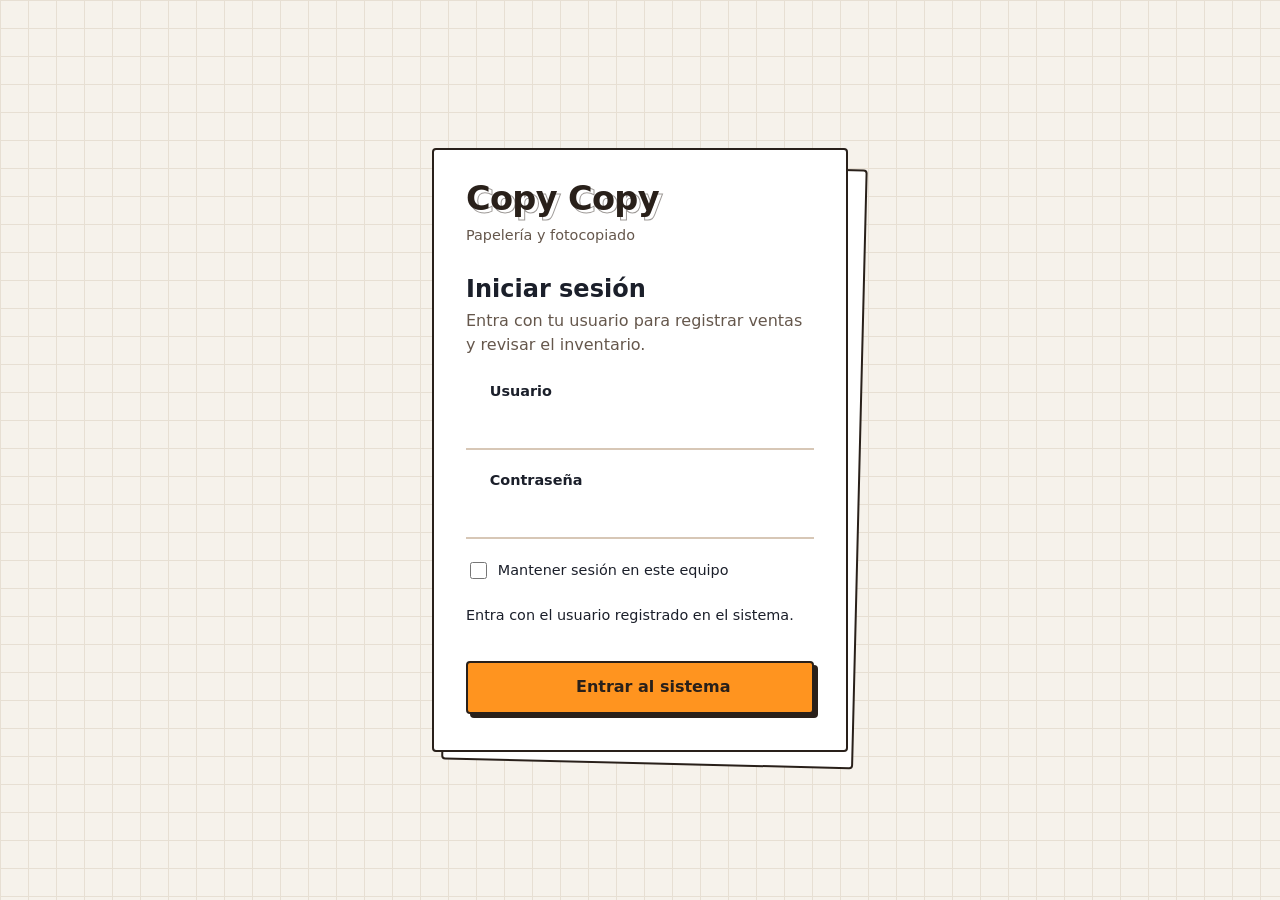
<file: index.html>
<!doctype html>
<html lang="es">
  <head>
    <meta charset="UTF-8" />
    <meta name="viewport" content="width=device-width, initial-scale=1" />
    <meta http-equiv="refresh" content="0; url=login.html" />
    <title>Copy Copy</title>
    <link rel="stylesheet" href="css/tema.css" />
  </head>
  <body>
    <p><a href="login.html">Entrar a Copy Copy</a></p>
  </body>
</html>
</file>
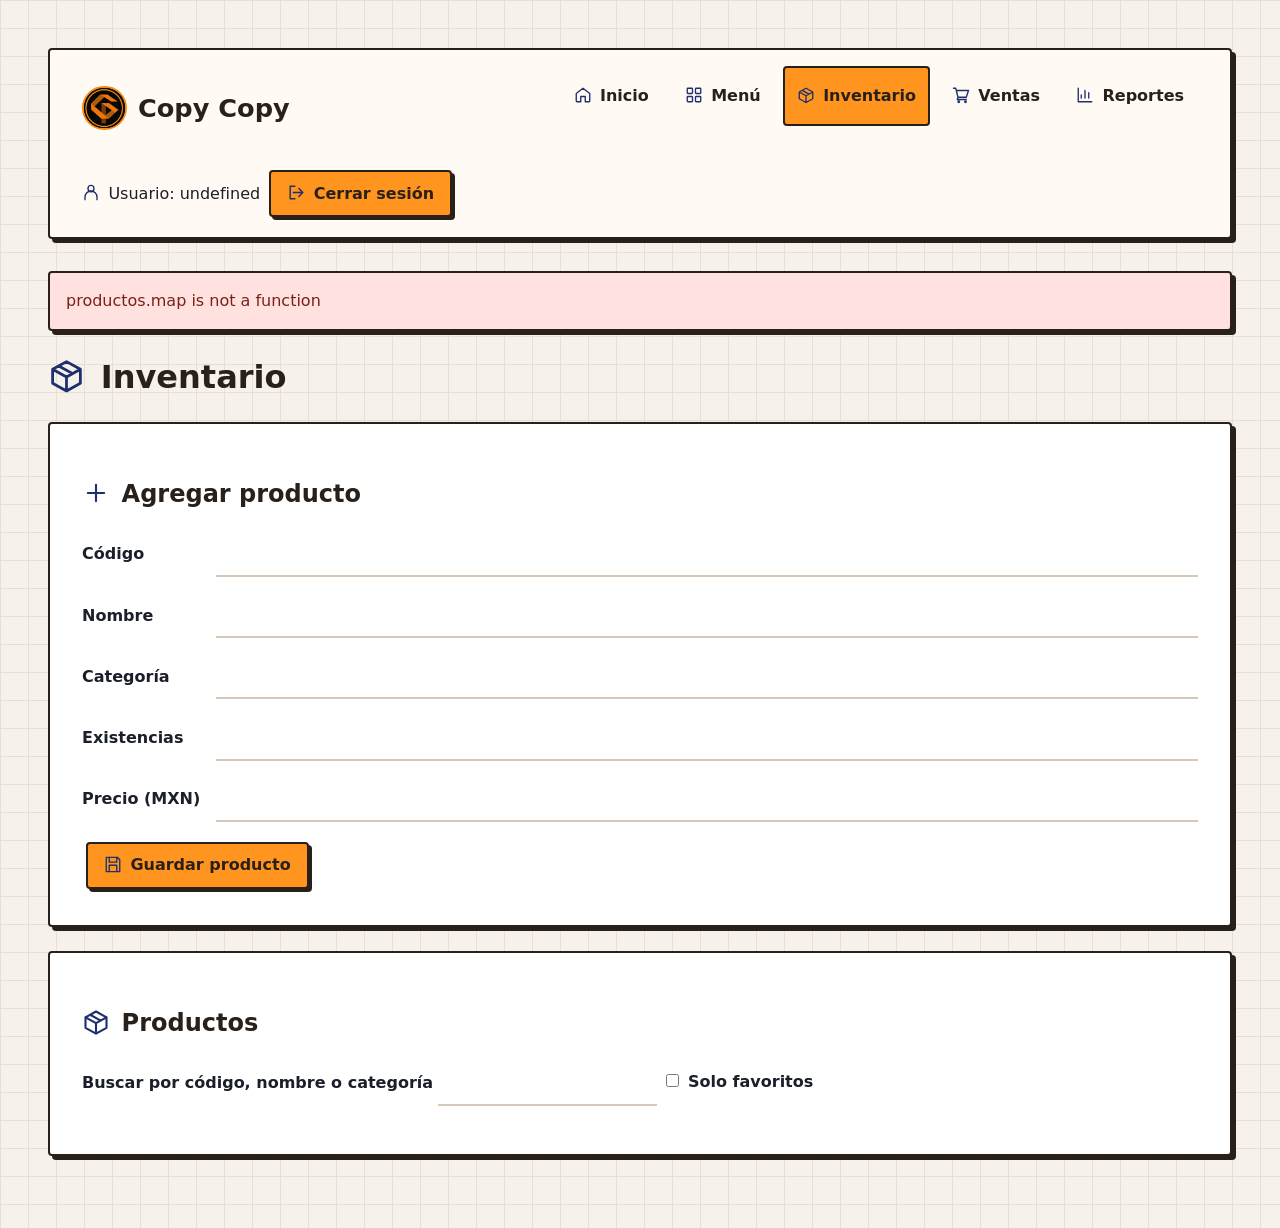
<file: inventario.html>
<!doctype html>
<html lang="es">
  <head>
    <meta charset="UTF-8" />
    <meta name="viewport" content="width=device-width, initial-scale=1" />
    <title>Inventario | Copy Copy</title>
    <link rel="stylesheet" href="css/logincss.css" />
    <link rel="stylesheet" href="css/sistema.css" />
    <link rel="stylesheet" href="css/navegacion.css" />
    <link rel="stylesheet" href="css/animaciones.css" />
    <link rel="stylesheet" href="css/iconos.css" />
    <link rel="stylesheet" href="css/tema.css" />

    <!-- Los scripts esperan a que termine de cargar el HTML. -->
    <script src="js/components/navigation.js" defer></script>
    <script src="js/api.js" defer></script>
    <script src="js/auth.js" defer></script>
    <script src="js/datos.js" defer></script>
    <script src="js/pages/inventario.js" defer></script>
    <script src="js/sistema.js" defer></script>
    <script src="js/estilos.js" defer></script>
    <script src="js/iconos.js" defer></script>
  </head>
  <body class="pagina-sistema" data-page="inventario" hidden>
    <a class="saltar-contenido" href="#contenido">Saltar al contenido</a>
    <div data-navigation></div>
    <p id="mensaje" role="status" aria-live="polite" hidden></p>
    <main id="contenido" tabindex="-1">
      <h1>Inventario</h1>
      <section aria-labelledby="form-title">
        <h2 id="form-title">Agregar producto</h2>
        <form id="product-form">
          <label for="codigo">Código</label>
          <input name="codigo" id="codigo" required maxlength="40" />
          <label for="nombre">Nombre</label>
          <input name="nombre" id="nombre" required maxlength="150" />
          <label for="categoria">Categoría</label>
          <input name="categoria" id="categoria" required maxlength="80" />
          <label for="unidades">Existencias</label>
          <input
            name="unidades"
            id="unidades"
            type="number"
            min="0"
            max="1000000"
            step="1"
            required
          />
          <label for="precio">Precio (MXN)</label>
          <input
            name="precio"
            id="precio"
            type="number"
            min="0.01"
            max="1000000"
            step="0.01"
            required
          />
          <button type="submit">Guardar producto</button>
          <button type="button" id="cancelar-edicion" hidden>
            Cancelar edición
          </button>
        </form>
      </section>
      <section aria-labelledby="seccion-2">
        <h2 id="seccion-2">Productos</h2>
        <label for="search-input">Buscar por código, nombre o categoría</label>
        <input name="search-input" id="search-input" type="search" />
        <label>
          <input name="solo-favoritos" id="solo-favoritos" type="checkbox" />
          Solo favoritos</label
        >
        <div id="productos"></div>
      </section>
    </main>
  </body>
</html>
</file>
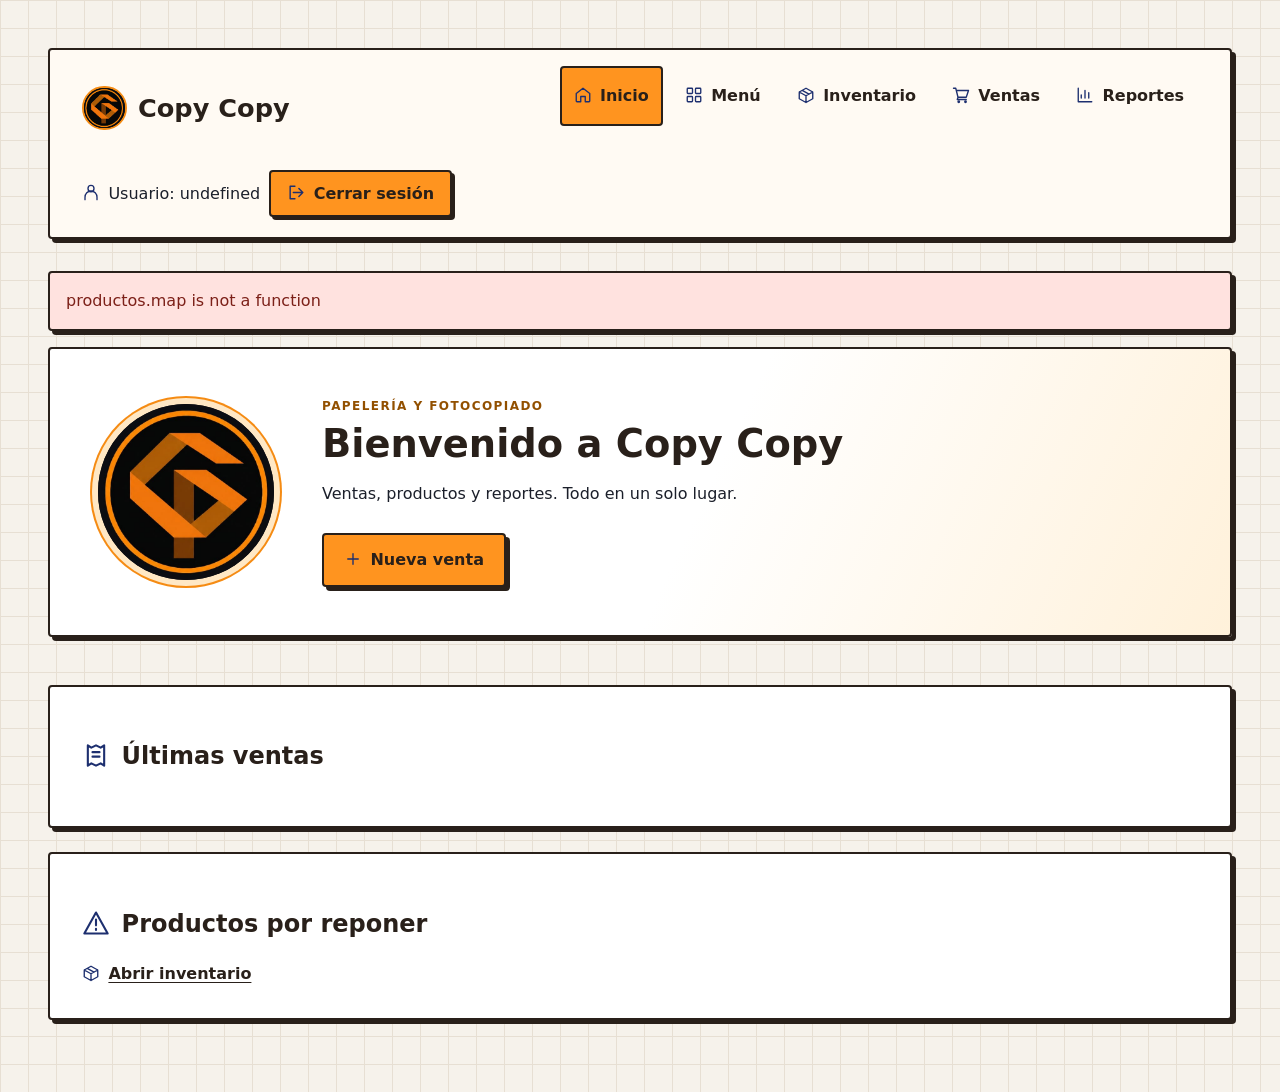
<file: login.html>
<!doctype html>
<html lang="es">
  <head>
    <meta charset="UTF-8" />
    <meta name="viewport" content="width=device-width, initial-scale=1" />
    <title>Iniciar sesión | Papelería Copy Copy</title>
    <link rel="stylesheet" href="css/logincss.css" />
    <link rel="stylesheet" href="css/animaciones.css" />
    <link rel="stylesheet" href="css/iconos.css" />
    <link rel="stylesheet" href="css/tema.css" />

    <!-- Los scripts esperan a que termine de cargar el HTML. -->
    <script src="js/api.js" defer></script>
    <script src="js/auth.js" defer></script>
    <script src="js/estilos.js" defer></script>
    <script src="js/iconos.js" defer></script>
  </head>
  <body data-page="login">
    <a class="saltar-contenido" href="#contenido">Saltar al contenido</a>
    <main id="contenido" class="escena" tabindex="-1">
      <section class="hoja" aria-labelledby="titulo">
        <header class="hoja__cabecera">
          <p class="marca" aria-label="Papelería Copy Copy">
            <span class="marca__nombre">Copy Copy</span>
            <span class="marca__copia" aria-hidden="true">Copy Copy</span>
          </p>
          <p class="marca__detalle">Papelería y fotocopiado</p>
        </header>

        <h1 id="titulo" class="hoja__titulo">Iniciar sesión</h1>
        <p id="login-ayuda" class="hoja__ayuda">
          Entra con tu usuario para registrar ventas y revisar el inventario.
        </p>

        <form id="login-form" class="formulario" aria-describedby="login-ayuda">
          <div class="campo">
            <label for="usuario">Usuario</label>
            <input
              type="text"
              id="usuario"
              name="usuario"
              autocomplete="username"
              required
            />
          </div>

          <div class="campo">
            <label for="clave">Contraseña</label>
            <input
              type="password"
              id="clave"
              name="clave"
              autocomplete="current-password"
              required
            />
          </div>

          <div class="formulario__extra">
            <label class="recordar">
              <input type="checkbox" name="recordar" />
              <span>Mantener sesión en este equipo</span>
            </label>
            <p>Entra con el usuario registrado en el sistema.</p>
          </div>

          <button type="submit" class="boton">Entrar al sistema</button>
          <p id="login-error" role="alert" hidden></p>
        </form>
      </section>
    </main>
  </body>
</html>
</file>
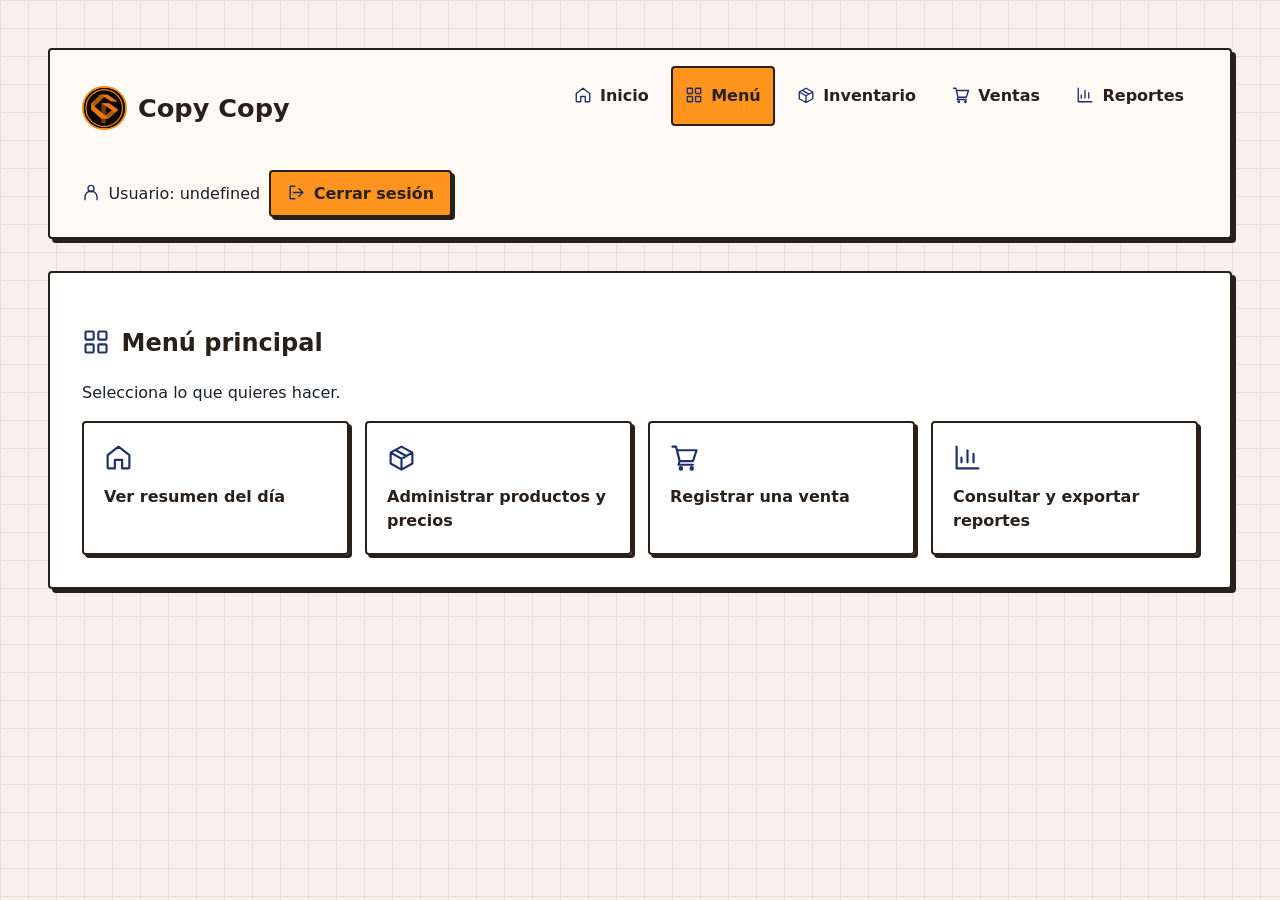
<file: menu.html>
<!doctype html>
<html lang="es">
  <head>
    <meta charset="UTF-8" />
    <meta name="viewport" content="width=device-width, initial-scale=1" />
    <title>Menú | Copy Copy</title>
    <link rel="stylesheet" href="css/logincss.css" />
    <link rel="stylesheet" href="css/sistema.css" />
    <link rel="stylesheet" href="css/navegacion.css" />
    <link rel="stylesheet" href="css/animaciones.css" />
    <link rel="stylesheet" href="css/iconos.css" />
    <link rel="stylesheet" href="css/tema.css" />

    <!-- Los scripts esperan a que termine de cargar el HTML. -->
    <script src="js/components/navigation.js" defer></script>
    <script src="js/api.js" defer></script>
    <script src="js/auth.js" defer></script>
    <script src="js/estilos.js" defer></script>
    <script src="js/iconos.js" defer></script>
  </head>
  <body class="pagina-sistema" data-page="menu" hidden>
    <a class="saltar-contenido" href="#contenido">Saltar al contenido</a>
    <div data-navigation></div>
    <p id="mensaje" role="status" aria-live="polite" hidden></p>
    <main id="contenido" tabindex="-1">
      <section>
        <h1>Menú principal</h1>
        <p>Selecciona lo que quieres hacer.</p>
        <div class="accesos-menu">
          <a href="panel.html"
            ><img
              class="icono"
              src="assets/icons/home.svg"
              alt=""
              aria-hidden="true"
              width="20"
              height="20"
            />Ver resumen del día</a
          ><a href="inventario.html"
            ><img
              class="icono"
              src="assets/icons/box.svg"
              alt=""
              aria-hidden="true"
              width="20"
              height="20"
            />Administrar productos y precios</a
          ><a href="ventas.html"
            ><img
              class="icono"
              src="assets/icons/cart.svg"
              alt=""
              aria-hidden="true"
              width="20"
              height="20"
            />Registrar una venta</a
          ><a href="reportes.html"
            ><img
              class="icono"
              src="assets/icons/chart.svg"
              alt=""
              aria-hidden="true"
              width="20"
              height="20"
            />Consultar y exportar reportes</a
          >
        </div>
      </section>
    </main>
  </body>
</html>
</file>
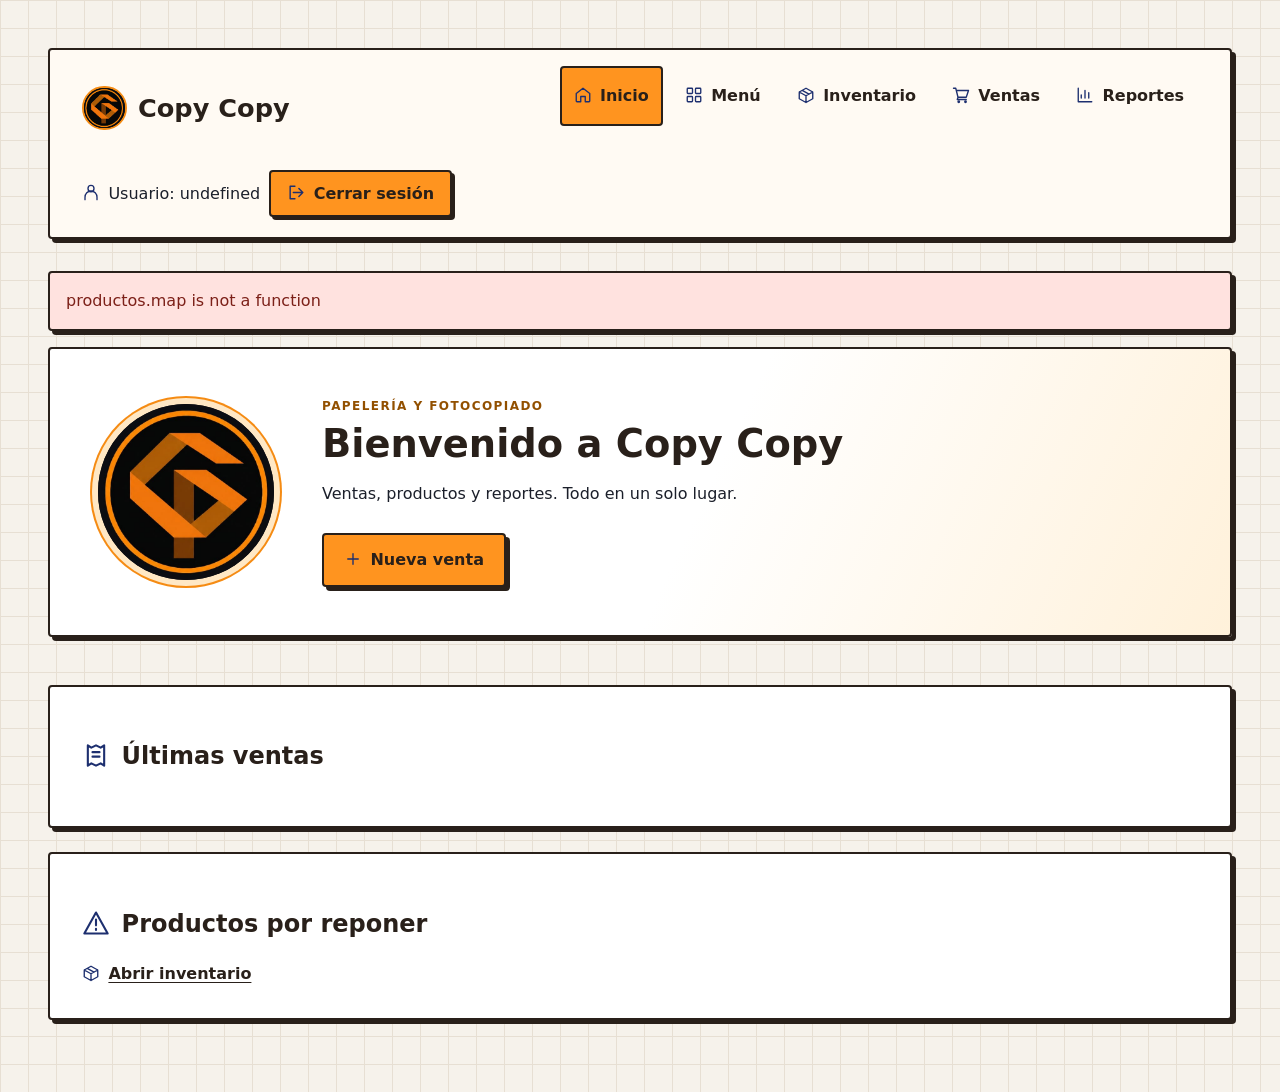
<file: panel.html>
<!doctype html>
<html lang="es">
  <head>
    <meta charset="UTF-8" />
    <meta name="viewport" content="width=device-width, initial-scale=1" />
    <title>Inicio | Copy Copy</title>
    <link rel="stylesheet" href="css/logincss.css" />
    <link rel="stylesheet" href="css/sistema.css" />
    <link rel="stylesheet" href="css/navegacion.css" />
    <link rel="stylesheet" href="css/animaciones.css" />
    <link rel="stylesheet" href="css/iconos.css" />
    <link rel="stylesheet" href="css/tema.css" />

    <!-- Los scripts esperan a que termine de cargar el HTML. -->
    <script src="js/components/navigation.js" defer></script>
    <script src="js/api.js" defer></script>
    <script src="js/auth.js" defer></script>
    <script src="js/datos.js" defer></script>
    <script src="js/pages/panel.js?v=20261111-1" defer></script>
    <script src="js/sistema.js" defer></script>
    <script src="js/estilos.js" defer></script>
    <script src="js/iconos.js" defer></script>
  </head>
  <body class="pagina-sistema" data-page="panel" hidden>
    <a class="saltar-contenido" href="#contenido">Saltar al contenido</a>
    <div data-navigation></div>
    <p id="mensaje" role="status" aria-live="polite" hidden></p>
    <main id="contenido" tabindex="-1">
      <section class="inicio-marca" aria-labelledby="inicio-titulo">
        <div class="logo-icono logo-icono--principal">
          <img
            src="assets/copy.jpeg"
            width="1254"
            height="1254"
            alt="Logo de Copy Copy: emblema geométrico naranja"
          />
        </div>
        <div class="inicio-marca__texto">
          <p class="inicio-marca__etiqueta">PAPELERÍA Y FOTOCOPIADO</p>
          <h1 id="inicio-titulo">Bienvenido a Copy Copy</h1>
          <p><time id="inicio-fecha-hora"></time></p>
          <p>Ventas, productos y reportes. Todo en un solo lugar.</p>
          <a class="boton" href="ventas.html" data-icon="plus"
            ><img
              class="icono"
              src="assets/icons/cart.svg"
              alt=""
              aria-hidden="true"
              width="20"
              height="20"
            />Nueva venta</a
          >
        </div>
      </section>
      <div id="resumen" class="resumen"></div>
      <section aria-labelledby="seccion-1">
        <h2 id="seccion-1">Últimas ventas</h2>
        <div id="ultimas"></div>
      </section>
      <section aria-labelledby="seccion-2">
        <h2 id="seccion-2">Productos por reponer</h2>
        <div id="stock-bajo"></div>
        <a href="inventario.html"
          ><img
            class="icono"
            src="assets/icons/box.svg"
            alt=""
            aria-hidden="true"
            width="20"
            height="20"
          />Abrir inventario</a
        >
      </section>
    </main>
  </body>
</html>
</file>
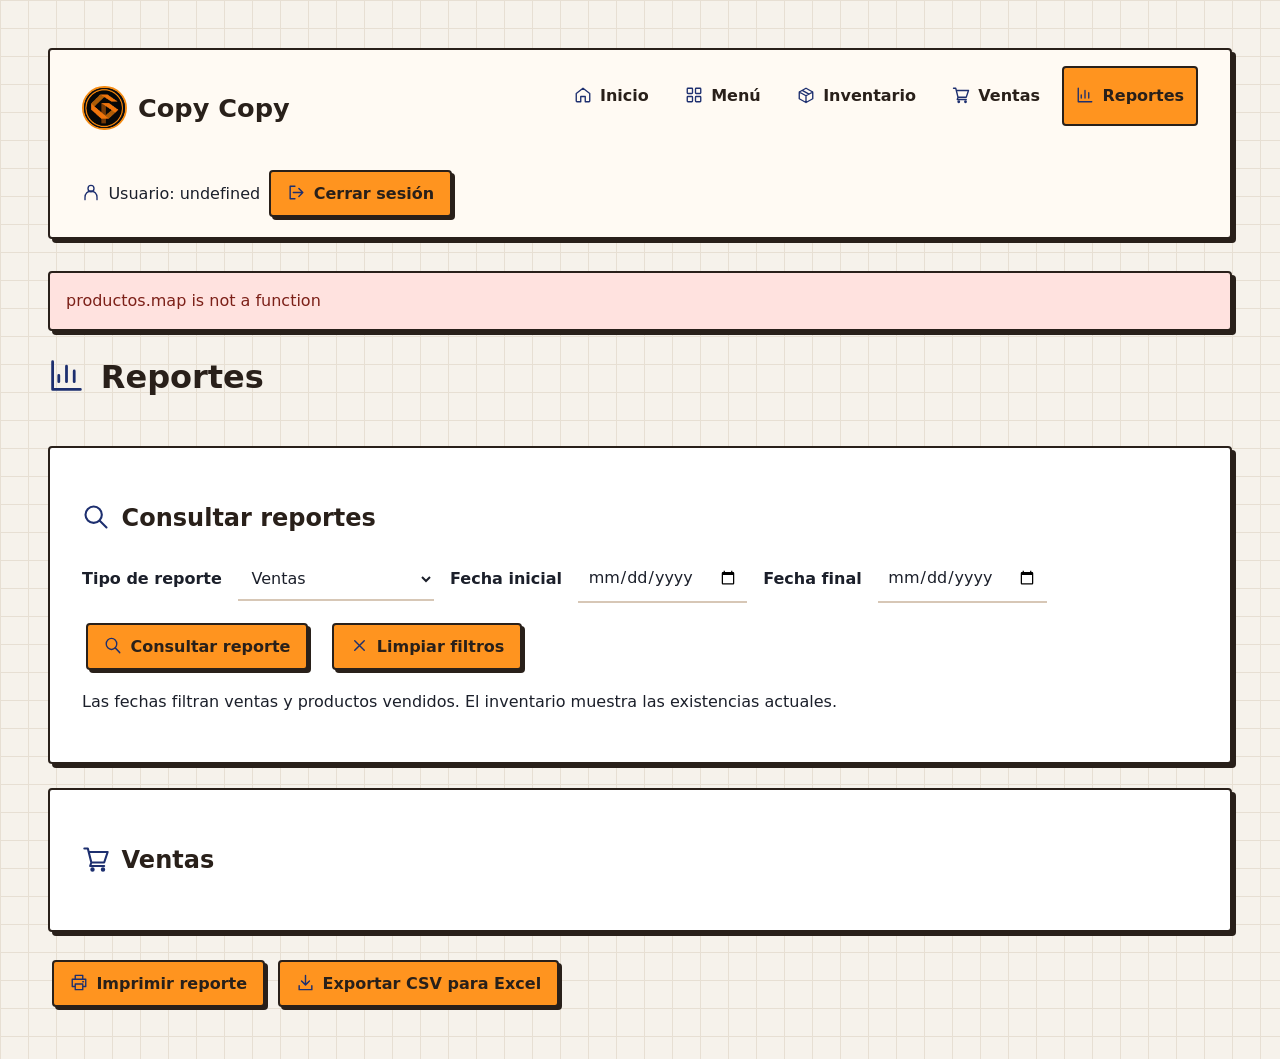
<file: reportes.html>
<!doctype html>
<html lang="es">
  <head>
    <meta charset="UTF-8" />
    <meta name="viewport" content="width=device-width, initial-scale=1" />
    <title>Reportes | Copy Copy</title>
    <link rel="stylesheet" href="css/logincss.css" />
    <link rel="stylesheet" href="css/sistema.css" />
    <link rel="stylesheet" href="css/navegacion.css" />
    <link rel="stylesheet" href="css/animaciones.css" />
    <link rel="stylesheet" href="css/iconos.css" />
    <link rel="stylesheet" href="css/tema.css" />

    <!-- Los scripts esperan a que termine de cargar el HTML. -->
    <script src="js/components/navigation.js" defer></script>
    <script src="js/api.js" defer></script>
    <script src="js/auth.js" defer></script>
    <script src="js/datos.js" defer></script>
    <script src="js/pages/reportes.js" defer></script>
    <script src="js/sistema.js" defer></script>
    <script src="js/estilos.js" defer></script>
    <script src="js/iconos.js" defer></script>
  </head>
  <body class="pagina-sistema" data-page="reportes" hidden>
    <a class="saltar-contenido" href="#contenido">Saltar al contenido</a>
    <div data-navigation></div>
    <p id="mensaje" role="status" aria-live="polite" hidden></p>
    <main id="contenido" tabindex="-1">
      <h1>Reportes</h1>
      <div id="resumen" class="resumen"></div>
      <section class="no-imprimir" aria-labelledby="seccion-1">
        <h2 id="seccion-1">Consultar reportes</h2>
        <form id="report-form" class="filtros">
          <label for="tipo">Tipo de reporte</label>
          <select name="tipo" id="tipo">
            <option value="ventas">Ventas</option>
            <option value="inventario">Inventario actual</option>
            <option value="productos">Productos vendidos</option>
          </select>
          <label for="fechaInicio">Fecha inicial</label>
          <input name="fechaInicio" id="fechaInicio" type="date" />
          <label for="fechaFin">Fecha final</label>
          <input name="fechaFin" id="fechaFin" type="date" />
          <button type="submit">Consultar reporte</button>
          <button type="reset">Limpiar filtros</button>
        </form>
        <p>
          Las fechas filtran ventas y productos vendidos. El inventario muestra
          las existencias actuales.
        </p>
      </section>
      <section id="reporte" aria-labelledby="reporte-titulo">
        <h2 id="reporte-titulo">Ventas</h2>
        <p id="reporte-periodo"></p>
        <div id="resultados"></div>
      </section>
      <div class="no-imprimir">
        <button type="button" id="imprimir">Imprimir reporte</button>
        <button type="button" id="exportar">Exportar CSV para Excel</button>
      </div>
    </main>
  </body>
</html>
</file>
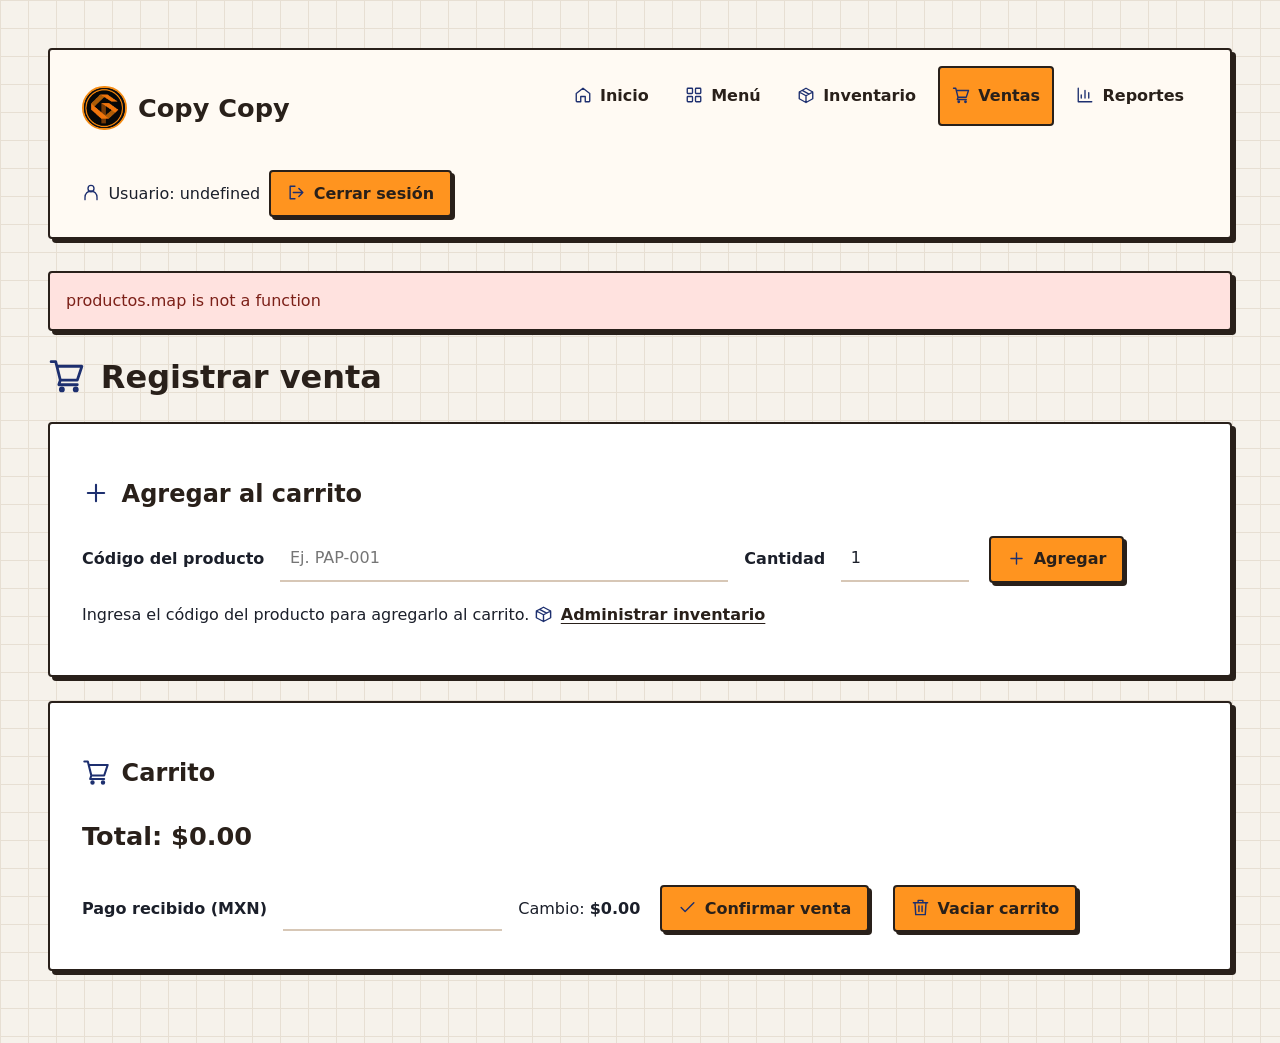
<file: ventas.html>
<!doctype html>
<html lang="es">
  <head>
    <meta charset="UTF-8" />
    <meta name="viewport" content="width=device-width, initial-scale=1" />
    <title>Ventas | Copy Copy</title>
    <link rel="stylesheet" href="css/logincss.css" />
    <link rel="stylesheet" href="css/sistema.css?v=20261111-3" />
    <link rel="stylesheet" href="css/navegacion.css" />
    <link rel="stylesheet" href="css/animaciones.css" />
    <link rel="stylesheet" href="css/iconos.css" />
    <link rel="stylesheet" href="css/tema.css" />

    <!-- Los scripts esperan a que termine de cargar el HTML. -->
    <script src="js/components/navigation.js" defer></script>
    <script src="js/api.js" defer></script>
    <script src="js/auth.js" defer></script>
    <script src="js/datos.js" defer></script>
    <script src="js/pages/ventas.js?v=20261111-3" defer></script>
    <script src="js/sistema.js" defer></script>
    <script src="js/estilos.js" defer></script>
    <script src="js/iconos.js" defer></script>
  </head>
  <body class="pagina-sistema" data-page="ventas" hidden>
    <a class="saltar-contenido" href="#contenido">Saltar al contenido</a>
    <div data-navigation></div>
    <p id="mensaje" role="status" aria-live="polite" hidden></p>
    <main id="contenido" tabindex="-1">
      <h1>Registrar venta</h1>
      <section aria-labelledby="seccion-1">
        <h2 id="seccion-1">Agregar al carrito</h2>
        <form id="sale-form" class="filtros">
          <label for="producto">Código del producto</label>
          <div class="buscador-codigo">
            <input name="producto" id="producto" type="text" placeholder="Ej. PAP-001" autocomplete="off" spellcheck="false" aria-controls="codigos-productos" required />
            <div id="codigos-productos" class="sugerencias-codigo" aria-label="Productos registrados" hidden></div>
          </div>
          <label for="cantidad">Cantidad</label>
          <input
            name="cantidad"
            id="cantidad"
            type="number"
            min="1"
            max="1000000"
            step="1"
            value="1"
            required
          />
          <button type="submit">Agregar</button>
        </form>
        <p>
          Ingresa el código del producto para agregarlo al carrito.
          <a href="inventario.html"
            ><img
              class="icono"
              src="assets/icons/box.svg"
              alt=""
              aria-hidden="true"
              width="20"
              height="20"
            />Administrar inventario</a
          >
        </p>
      </section>
      <section aria-labelledby="seccion-2">
        <h2 id="seccion-2">Carrito</h2>
        <div id="carrito"></div>
        <p class="total">
          Total:
          <strong id="total" aria-live="polite" aria-atomic="true"
            >$0.00</strong
          >
        </p>
        <form id="checkout-form" class="filtros">
          <label for="pago">Pago recibido (MXN)</label>
          <input
            name="pago"
            id="pago"
            type="number"
            min="0"
            step="0.01"
            required
          />
          <p>Cambio: <strong id="cambio">$0.00</strong></p>
          <button type="submit" id="cobrar">Confirmar venta</button>
          <button id="vaciar" type="button">Vaciar carrito</button>
        </form>
      </section>
      <section id="ticket" hidden aria-labelledby="seccion-3">
        <h2 id="seccion-3">Venta registrada</h2>
        <div id="ticket-detalle"></div>
        <button type="button" id="imprimir-ticket">Imprimir comprobante</button>
      </section>
    </main>
  </body>
</html>
</file>
<file: css/tema.css>
/* Colores y movimiento compartidos por todos los componentes. */
:root {
  --hoja: #fff;
  --texto: #1b1f2a;
  --fuente: "Bricolage Grotesque", "Segoe UI", system-ui, sans-serif;
  --tinta: #29201a;
  --resaltador: #ff941f;
  --fondo: #f6f2eb;
  --cuadricula: #e7dfd3;
  --linea: #d7c7b6;
  --texto-suave: #65574c;
  --movimiento: 180ms ease;
}
.barra-principal {
  background: #fffaf3;
  border-color: #d77912;
}
.barra-principal__enlaces a[aria-current="page"] {
  background: var(--resaltador);
}

/* Permite llegar al contenido con el teclado sin recorrer todo el menú. */
.saltar-contenido {
  position: fixed;
  top: 1rem;
  left: 1rem;
  z-index: 100;
  padding: 0.75rem 1rem;
  background: var(--hoja);
  color: var(--tinta);
  border: 2px solid var(--tinta);
  transform: translateY(-200%);
}
.saltar-contenido:focus {
  transform: translateY(0);
}
@media print {
  .saltar-contenido {
    display: none;
  }
}
</file>
<file: css/logincss.css>
/* ===== Copy Copy · Ventana 1: Inicio de sesión ===== */

*,
*::before,
*::after {
  box-sizing: border-box;
}

html,
body {
  height: 100%;
}

body {
  margin: 0;
  font-family: var(--fuente);
  font-size: 1rem;
  line-height: 1.5;
  color: var(--texto);
  background-color: var(--fondo);
  /* hoja cuadriculada de cuaderno */
  background-image:
    linear-gradient(var(--cuadricula) 1px, transparent 1px),
    linear-gradient(90deg, var(--cuadricula) 1px, transparent 1px);
  background-size: 28px 28px;
}

.escena {
  min-height: 100%;
  display: grid;
  place-items: center;
  padding: 2rem 1.25rem;
  isolation: isolate;
}

/* ----- La hoja y su "copia" detrás ----- */

.hoja {
  position: relative;
  width: 100%;
  max-width: 26rem;
  padding: 2rem 2rem 2.25rem;
  background: var(--hoja);
  border: 2px solid var(--tinta);
  border-radius: 4px;
}

.hoja::before {
  content: "";
  position: absolute;
  inset: 0;
  z-index: -1;
  background: var(--hoja);
  border: 2px solid var(--tinta);
  border-radius: 4px;
  transform: translate(0.9rem, 0.9rem) rotate(1.4deg);
}

/* ----- Marca ----- */

.hoja__cabecera {
  margin-bottom: 1.75rem;
}

.marca {
  position: relative;
  display: inline-block;
  margin: 0;
  font-size: 2.1rem;
  font-weight: 800;
  line-height: 1;
  letter-spacing: -0.02em;
  color: var(--tinta);
}

.marca__nombre {
  position: relative;
}

.marca__copia {
  position: absolute;
  left: 0.22rem;
  top: 0.22rem;
  white-space: nowrap;
  color: transparent;
  -webkit-text-stroke: 1px var(--tinta);
  opacity: 0.45;
  pointer-events: none;
}

.marca__detalle {
  margin: 0.5rem 0 0;
  font-size: 0.9rem;
  color: var(--texto-suave);
}

/* ----- Título ----- */

.hoja__titulo {
  margin: 0 0 0.35rem;
  font-size: 1.5rem;
  font-weight: 600;
  line-height: 1.2;
}

.hoja__ayuda {
  margin: 0 0 1.5rem;
  max-width: 34ch;
  color: var(--texto-suave);
}

/* ----- Formulario ----- */

.formulario {
  display: grid;
  gap: 1.25rem;
}

.campo {
  display: grid;
  gap: 0.25rem;
}

.campo label {
  font-size: 0.9rem;
  font-weight: 600;
}

/* campos como renglón de cuaderno */
.campo input {
  width: 100%;
  padding: 0.55rem 0.15rem;
  font: inherit;
  color: var(--texto);
  background: transparent;
  border: 0;
  border-bottom: 2px solid var(--linea);
  border-radius: 0;
  transition: border-color 0.15s;
}

.campo input:hover {
  border-bottom-color: var(--tinta);
}

.campo input:focus-visible {
  outline: 0;
  border-bottom-color: var(--tinta);
  background: linear-gradient(transparent 55%, rgba(255, 228, 92, 0.55) 55%);
}

.formulario__extra {
  display: flex;
  flex-wrap: wrap;
  align-items: center;
  justify-content: space-between;
  gap: 0.5rem 1rem;
  font-size: 0.9rem;
}

.recordar {
  display: inline-flex;
  align-items: center;
  gap: 0.5rem;
  cursor: pointer;
}

.recordar input {
  width: 1.05rem;
  height: 1.05rem;
  accent-color: var(--tinta);
}

.enlace {
  color: var(--tinta);
  font-weight: 600;
  text-underline-offset: 3px;
}

.enlace:hover {
  background: var(--resaltador);
}

.enlace:focus-visible,
.recordar input:focus-visible {
  outline: 3px solid var(--tinta);
  outline-offset: 3px;
}

/* ----- Botón: resaltador ----- */

.boton {
  padding: 0.8rem 1.25rem;
  font: inherit;
  font-weight: 800;
  color: var(--tinta);
  background: var(--resaltador);
  border: 2px solid var(--tinta);
  border-radius: 4px;
  box-shadow: 4px 4px 0 var(--tinta);
  cursor: pointer;
  transition:
    transform 0.1s,
    box-shadow 0.1s;
}

.boton:active {
  transform: translate(4px, 4px);
  box-shadow: 0 0 0 var(--tinta);
}

.boton:focus-visible {
  outline: 3px solid var(--tinta);
  outline-offset: 4px;
}

/* ----- Móvil ----- */

@media (max-width: 30rem) {
  .hoja {
    padding: 1.5rem 1.25rem 1.75rem;
  }

  .hoja::before {
    transform: translate(0.5rem, 0.5rem) rotate(1deg);
  }
}
</file>
<file: css/sistema.css>
/* Complementos para las páginas que comparten el diseño de logincss.css. */
.pagina-sistema {
  height: auto;
  min-height: 100vh;
  padding: clamp(1rem, 4vw, 3rem);
}

.pagina-sistema h1,
.pagina-sistema h2,
.pagina-sistema h3,
.pagina-sistema legend {
  color: var(--tinta);
}

.pagina-sistema main header,
.pagina-sistema section,
.pagina-sistema fieldset {
  min-width: 0;
  margin: 0 0 1.5rem;
  padding: clamp(1rem, 3vw, 2rem);
  background: var(--hoja);
  border: 2px solid var(--tinta);
  border-radius: 4px;
  box-shadow: 4px 4px 0 var(--tinta);
}

.pagina-sistema legend {
  padding: 0.25rem 0.5rem;
  background: var(--hoja);
}

.pagina-sistema nav {
  margin-bottom: 1.5rem;
  line-height: 2.5;
}

.pagina-sistema nav ul {
  display: flex;
  flex-wrap: wrap;
  gap: 0.75rem 1.5rem;
  margin: 0;
  padding: 0;
  list-style: none;
}

.pagina-sistema a {
  color: var(--tinta);
  font-weight: 600;
  text-underline-offset: 3px;
}

.pagina-sistema a:hover {
  background: var(--resaltador);
}

.pagina-sistema input,
.pagina-sistema select {
  max-width: 100%;
  padding: 0.6rem;
  font: inherit;
  color: var(--texto);
  background: var(--hoja);
  border: 0;
  border-bottom: 2px solid var(--linea);
}

.pagina-sistema label {
  font-weight: 600;
}

.pagina-sistema button {
  margin: 0.25rem;
  padding: 0.6rem 1rem;
  font: inherit;
  font-weight: 800;
  color: var(--tinta);
  background: var(--resaltador);
  border: 2px solid var(--tinta);
  border-radius: 4px;
  box-shadow: 3px 3px 0 var(--tinta);
  cursor: pointer;
}

.pagina-sistema :is(a, button, input, select):focus-visible {
  outline: 3px solid var(--tinta);
  outline-offset: 3px;
}

#product-form {
  display: grid;
  grid-template-columns: auto minmax(0, 1fr);
  align-items: center;
  gap: 1rem;
}

#product-form button {
  grid-column: 1 / -1;
  justify-self: start;
}

.pagina-sistema table {
  display: table;
  width: 100%;
  border-collapse: collapse;
  background: var(--hoja);
  border: 2px solid var(--tinta);
}
.pagina-sistema th,
.pagina-sistema td {
  padding: 0.75rem;
  text-align: left;
  border: 0;
  border-bottom: 1px solid var(--linea);
}

.pagina-sistema th {
  color: var(--tinta);
  background: var(--resaltador);
  border-bottom: 2px solid var(--tinta);
}

.pagina-sistema footer {
  color: var(--texto-suave);
}

@media (max-width: 36rem) {
  #product-form {
    grid-template-columns: minmax(0, 1fr);
  }
}

[hidden] {
  display: none !important;
}
.pagina-sistema main {
  max-width: 90rem;
  margin: auto;
}
.resumen {
  display: grid;
  grid-template-columns: repeat(auto-fit, minmax(min(100%, 14rem), 1fr));
  gap: 1rem;
  margin-bottom: 1.5rem;
}
.resumen article {
  background: var(--hoja);
  border: 2px solid var(--tinta);
  padding: 1.25rem;
  box-shadow: 4px 4px var(--tinta);
}
.resumen h2 {
  font-size: 1rem;
  margin: 0;
}
.resumen p,
.total {
  font-size: 1.6rem;
  font-weight: 800;
  color: var(--tinta);
}
.filtros {
  display: flex;
  flex-wrap: wrap;
  align-items: center;
  gap: 1rem;
}
.buscador-codigo {
  position: relative;
  width: min(28rem, 100%);
}
.buscador-codigo input { width: 100%; box-sizing: border-box; }
.sugerencias-codigo:not([hidden]) {
  position: absolute;
  z-index: 20;
  top: 100%;
  left: 0;
  right: 0;
  max-height: 15rem;
  overflow-y: auto;
  background: white;
  border: 1px solid #d9d5ce;
  border-radius: 0 0 8px 8px;
  box-shadow: 0 8px 18px #201b151a;
  padding: .25rem;
}
.sugerencias-codigo button.sugerencia-producto {
  display: grid;
  grid-template-columns: 5rem minmax(0, 1fr) auto;
  gap: .65rem;
  align-items: center;
  width: 100%;
  text-align: left;
  margin: 0;
  padding: .65rem .5rem;
  background: white;
  border: 0;
  border-bottom: 1px solid #eeeae4;
  border-radius: 0;
  box-shadow: none;
  color: var(--tinta);
  font-size: .8rem;
  font-weight: 400;
  text-transform: none;
  white-space: normal;
  transform: none;
}
.sugerencias-codigo button.sugerencia-producto:hover,
.sugerencias-codigo button.sugerencia-producto:focus-visible { background: #fff4e3; }
.sugerencia-producto__codigo { font-weight: 700; font-size: .75rem; }
.sugerencia-producto__nombre { line-height: 1.35; }
.sugerencia-producto__precio { font-variant-numeric: tabular-nums; white-space: nowrap; }
.filtros select {
  min-width: 0;
  max-width: 100%;
}
#mensaje {
  background: var(--resaltador);
  padding: 1rem;
  border: 2px solid var(--tinta);
}
#mensaje.error {
  background: #ffe2df;
  color: #7c2018;
}
button:disabled {
  opacity: 0.5;
  cursor: not-allowed;
}
#productos,
#carrito,
#resultados {
  margin-top: 1rem;
}
@media print {
  body.pagina-sistema {
    background: white;
    padding: 0;
  }
  .barra-principal,
  .no-imprimir,
  #mensaje,
  footer,
  button {
    display: none !important;
  }
  body[data-page="ventas"] main > :not(#ticket) {
    display: none !important;
  }
  .pagina-sistema section,
  .resumen article {
    box-shadow: none;
    break-inside: avoid;
  }
  .pagina-sistema table {
    display: table;
    font-size: 10pt;
  }
}
</file>
<file: css/navegacion.css>
/* Aspecto del menú compartido por las pantallas del sistema. */
.barra-principal {
  display: flex;
  flex-wrap: wrap;
  align-items: center;
  justify-content: space-between;
  gap: 1rem 2rem;
  padding: 1rem clamp(1rem, 3vw, 2rem);
  background: var(--hoja);
  border-bottom: 2px solid var(--tinta);
}

.barra-principal__marca {
  color: var(--tinta);
  font-size: 1.6rem;
  font-weight: 800;
  text-decoration: none;
  white-space: nowrap;
}

.barra-principal__enlaces {
  display: flex;
  flex-wrap: wrap;
  gap: 0.5rem;
  margin: 0;
  line-height: 1.5;
}

.barra-principal__enlaces a {
  display: block;
  padding: 0.5rem 0.75rem;
  color: var(--tinta);
  font-weight: 600;
  text-decoration: none;
  border: 2px solid transparent;
  border-radius: 4px;
}

.barra-principal__enlaces a:hover,
.barra-principal__enlaces a[aria-current="page"] {
  background: var(--resaltador);
  border-color: var(--tinta);
}

.barra-principal a:focus-visible,
.accesos-menu a:focus-visible {
  outline: 3px solid var(--tinta);
  outline-offset: 3px;
}

.pagina-sistema > .barra-principal {
  margin-bottom: 2rem;
  border: 2px solid var(--tinta);
  border-radius: 4px;
  box-shadow: 4px 4px 0 var(--tinta);
}

.accesos-menu {
  display: grid;
  grid-template-columns: repeat(auto-fit, minmax(min(100%, 15rem), 1fr));
  gap: 1rem;
}

.accesos-menu a {
  padding: 1.25rem;
  text-decoration: none;
  border: 2px solid var(--tinta);
  border-radius: 4px;
  box-shadow: 3px 3px 0 var(--tinta);
}

@media (max-width: 40rem) {
  .barra-principal__enlaces {
    width: 100%;
    display: grid;
    grid-template-columns: repeat(2, minmax(0, 1fr));
  }
}
</file>
<file: css/animaciones.css>
/* Movimiento y respuesta visual para todas las pantallas. */
button,
.barra-principal__enlaces a,
.accesos-menu a,
.resumen article {
  transition:
    transform 180ms ease,
    box-shadow 180ms ease,
    background-color 180ms ease,
    border-color 180ms ease;
}

/* El mismo efecto para los botones, el menú y los accesos. */
@media (hover: hover) {
  body
    :is(
      button:not(:disabled),
      .boton,
      .barra-principal__enlaces a,
      .accesos-menu a
    ):hover {
    transform: translateY(-3px);
    box-shadow: 0 4px 0 var(--tinta);
    background-color: var(--resaltador);
  }
}

.pagina-sistema button:not(:disabled):active {
  transform: translate(2px, 2px);
  box-shadow: 0 0 0 var(--tinta);
}

input,
select {
  transition:
    background-color 180ms ease,
    border-color 180ms ease;
}

.pagina-sistema input:focus,
.pagina-sistema select:focus {
  background-color: #fff9d8;
  border-bottom-color: var(--tinta);
}

.pagina-sistema tbody tr {
  transition: background-color 160ms ease;
}

.pagina-sistema tbody tr:hover {
  background-color: #fff9d8;
}

#mensaje,
#login-error {
  border-radius: 4px;
  box-shadow: 4px 4px 0 var(--tinta);
}

#login-error {
  padding: 0.75rem;
  color: #7c2018;
  background: #ffe2df;
  border: 2px solid #7c2018;
}

@media (prefers-reduced-motion: reduce) {
  *,
  *::before,
  *::after {
    animation: none !important;
    transition: none !important;
    scroll-behavior: auto !important;
  }
}

@media print {
  *,
  *::before,
  *::after {
    animation: none !important;
    transition: none !important;
    transform: none !important;
  }
}
</file>
<file: css/iconos.css>
.icono {
  display: inline-block;
  width: 1.15em;
  height: 1.15em;
  margin-right: 0.5em;
  vertical-align: -0.2em;
}
.barra-principal .barra-principal__marca {
  display: inline-flex;
  align-items: center;
  gap: 0.7rem;
}
.logo-icono {
  position: relative;
  flex-shrink: 0;
  overflow: hidden;
  background: #0c0d11;
  border-radius: 50%;
}
.logo-icono img {
  position: absolute;
  width: 225%;
  max-width: none;
  height: auto;
  left: 50%;
  top: 50%;
  transform: translate(-50%, -47.2%);
}
.logo-icono--mini {
  width: 2.8rem;
  height: 2.8rem;
  border: 2px solid #f58b13;
}
.pagina-sistema .inicio-marca {
  display: flex;
  align-items: center;
  gap: clamp(1.5rem, 4vw, 3rem);
  padding: clamp(1.5rem, 4vw, 3rem);
  background: linear-gradient(115deg, #ffffff 55%, #fff1da);
}
.logo-icono--principal {
  width: clamp(7rem, 16vw, 11rem);
  aspect-ratio: 1;
  box-shadow:
    0 0 0 6px #ffe8c5,
    0 0 0 8px #f58b13;
}
.inicio-marca__texto {
  min-width: 0;
}
.inicio-marca__texto h1 {
  margin: 0.4rem 0 0.7rem;
  font-size: clamp(1.6rem, 3vw, 2.6rem);
  line-height: 1.15;
}
.inicio-marca__etiqueta {
  margin: 0;
  font-weight: 800;
  font-size: 0.75rem;
  letter-spacing: 0.12em;
  color: #925000;
}
.inicio-marca .boton {
  display: inline-block;
  margin-top: 0.7rem;
  text-decoration: none;
}
.resumen h2 > .icono {
  display: block;
  width: 1.5rem;
  height: 1.5rem;
  margin: 0 0 0.75rem;
  color: var(--tinta);
}
.accesos-menu a > .icono {
  display: block;
  width: 1.8rem;
  height: 1.8rem;
  margin-bottom: 0.8rem;
}
@media (max-width: 40rem) {
  .pagina-sistema .inicio-marca {
    flex-direction: column;
    align-items: flex-start;
  }
  .logo-icono--principal {
    width: 6rem;
  }
  .barra-principal__enlaces a {
    padding-inline: 0.5rem;
  }
}
@media print {
  .icono {
    display: none;
  }
}
</file>
